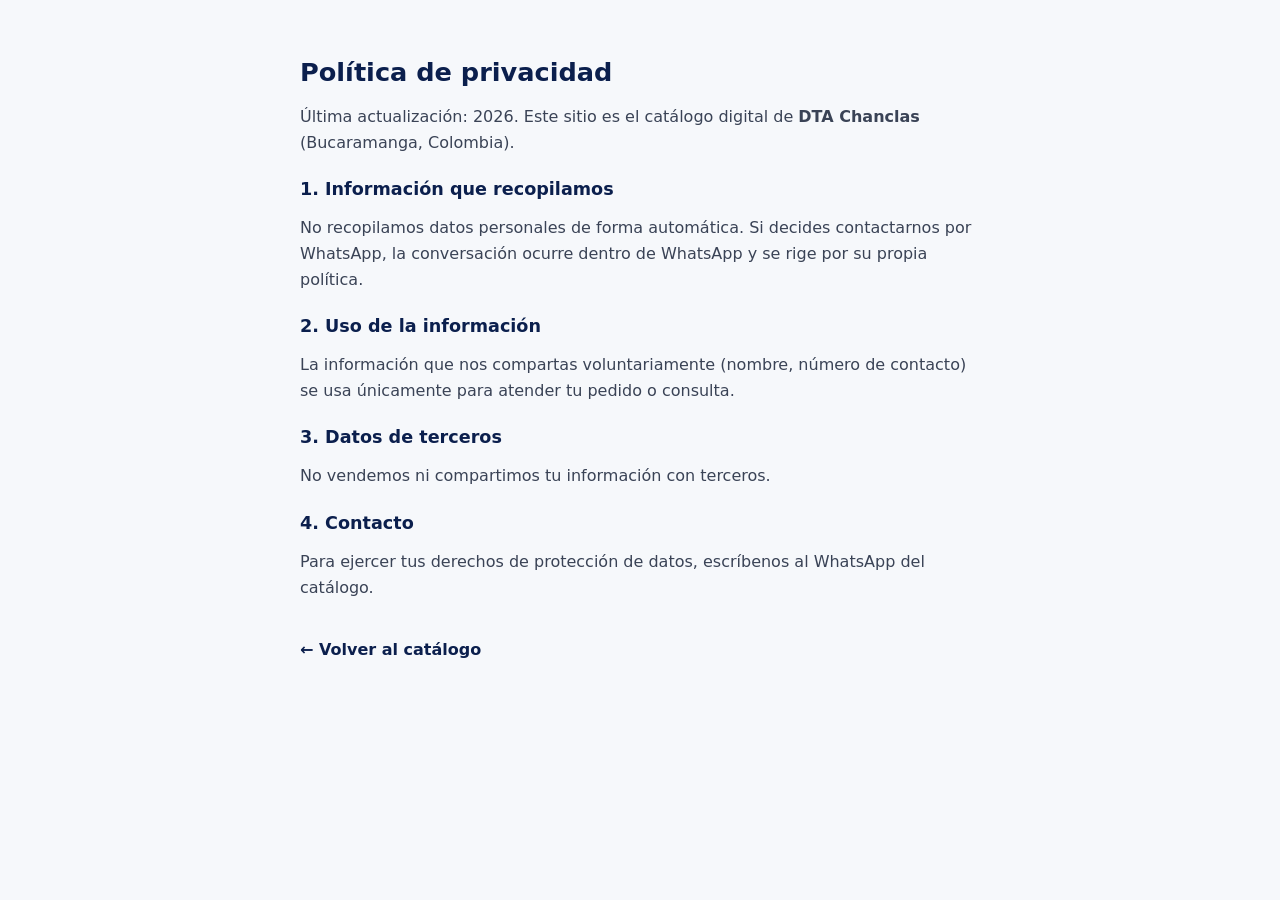
<file: privacidad.html>
<!DOCTYPE html>
<html lang="es">
<head>
<meta charset="UTF-8">
<meta name="viewport" content="width=device-width, initial-scale=1.0">
<title>Política de privacidad · DTA Chanclas</title>
<meta name="robots" content="noindex,follow">
<style>
body{font-family:'Inter',system-ui,sans-serif;background:#f6f8fb;color:#1a2233;margin:0;padding:0}
.contenedor{max-width:680px;margin:0 auto;padding:40px 20px}
h1{color:#0B1F4D;font-size:1.6rem}
h2{color:#0B1F4D;font-size:1.1rem;margin-top:24px}
p,li{line-height:1.6;color:#3a4356}
a{color:#0B1F4D}
.volver{display:inline-block;margin-top:24px;color:#0B1F4D;text-decoration:none;font-weight:600}
</style>
</head>
<body>
<div class="contenedor">
<h1>Política de privacidad</h1>
<p>Última actualización: 2026. Este sitio es el catálogo digital de <strong>DTA Chanclas</strong> (Bucaramanga, Colombia).</p>
<h2>1. Información que recopilamos</h2>
<p>No recopilamos datos personales de forma automática. Si decides contactarnos por WhatsApp, la conversación ocurre dentro de WhatsApp y se rige por su propia política.</p>
<h2>2. Uso de la información</h2>
<p>La información que nos compartas voluntariamente (nombre, número de contacto) se usa únicamente para atender tu pedido o consulta.</p>
<h2>3. Datos de terceros</h2>
<p>No vendemos ni compartimos tu información con terceros.</p>
<h2>4. Contacto</h2>
<p>Para ejercer tus derechos de protección de datos, escríbenos al WhatsApp del catálogo.</p>
<a class="volver" href="index.html">← Volver al catálogo</a>
</div>
</body>
</html>
</file>
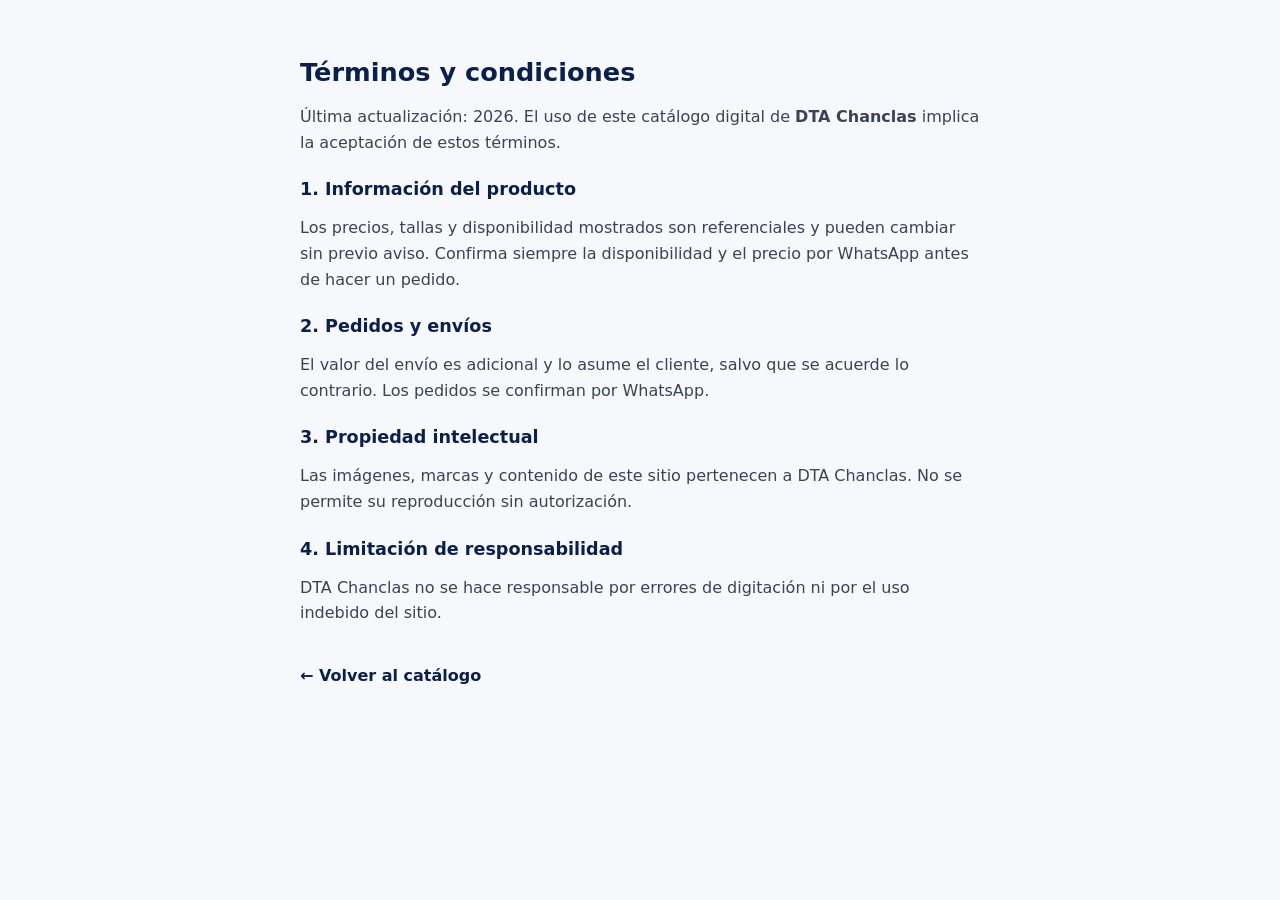
<file: terminos.html>
<!DOCTYPE html>
<html lang="es">
<head>
<meta charset="UTF-8">
<meta name="viewport" content="width=device-width, initial-scale=1.0">
<title>Términos y condiciones · DTA Chanclas</title>
<meta name="robots" content="noindex,follow">
<style>
body{font-family:'Inter',system-ui,sans-serif;background:#f6f8fb;color:#1a2233;margin:0;padding:0}
.contenedor{max-width:680px;margin:0 auto;padding:40px 20px}
h1{color:#0B1F4D;font-size:1.6rem}
h2{color:#0B1F4D;font-size:1.1rem;margin-top:24px}
p,li{line-height:1.6;color:#3a4356}
a{color:#0B1F4D}
.volver{display:inline-block;margin-top:24px;color:#0B1F4D;text-decoration:none;font-weight:600}
</style>
</head>
<body>
<div class="contenedor">
<h1>Términos y condiciones</h1>
<p>Última actualización: 2026. El uso de este catálogo digital de <strong>DTA Chanclas</strong> implica la aceptación de estos términos.</p>
<h2>1. Información del producto</h2>
<p>Los precios, tallas y disponibilidad mostrados son referenciales y pueden cambiar sin previo aviso. Confirma siempre la disponibilidad y el precio por WhatsApp antes de hacer un pedido.</p>
<h2>2. Pedidos y envíos</h2>
<p>El valor del envío es adicional y lo asume el cliente, salvo que se acuerde lo contrario. Los pedidos se confirman por WhatsApp.</p>
<h2>3. Propiedad intelectual</h2>
<p>Las imágenes, marcas y contenido de este sitio pertenecen a DTA Chanclas. No se permite su reproducción sin autorización.</p>
<h2>4. Limitación de responsabilidad</h2>
<p>DTA Chanclas no se hace responsable por errores de digitación ni por el uso indebido del sitio.</p>
<a class="volver" href="index.html">← Volver al catálogo</a>
</div>
</body>
</html>
</file>
